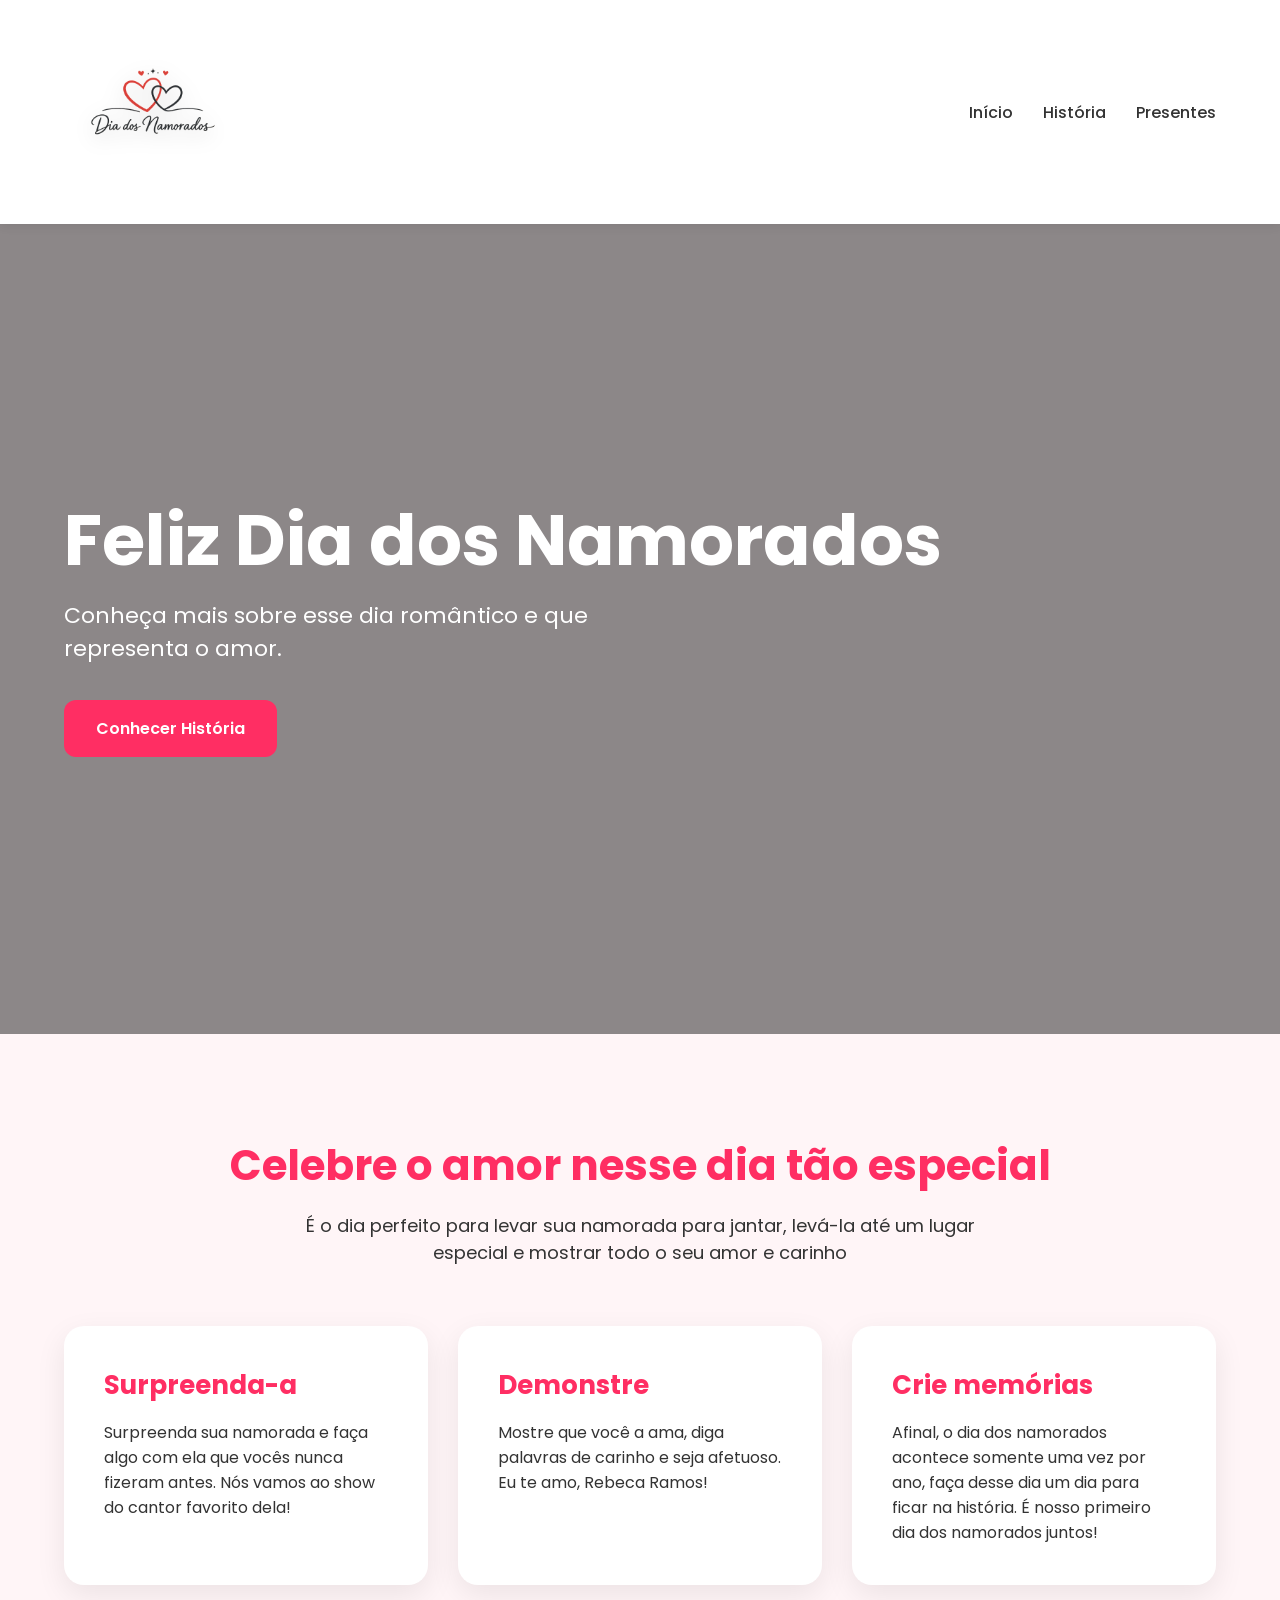
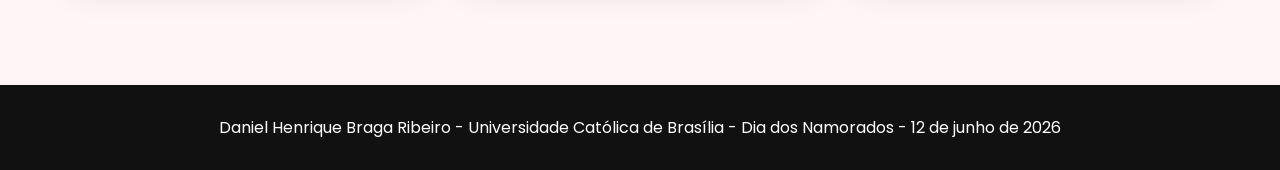
<file: index.html>
<!DOCTYPE html>
<html lang="pt-BR">
<head>
  <meta charset="UTF-8" />
  <meta name="viewport" content="width=device-width, initial-scale=1.0"/>
  <title>Dia dos Namorados</title>
  <link rel="stylesheet" href="style.css">
</head>
<body>
 <header class="topo">
    <div class="container nav">
      <div class="logo">
  <a href="index.html">
  <img src="logo.png" alt="Logo LoveDay">
  </a>
</div>
      <nav>
        <a href="index.html">Início</a>
        <a href="historia.html">História</a>
        <a href="presentes.html">Presentes</a>
      </nav>
    </div>
  </header>
  <section class="banner">
    <div class="overlay"></div>

    <div class="container banner-conteudo">
      <h1>Feliz Dia dos Namorados</h1>
      <p>
       Conheça mais sobre esse dia romântico e que representa o amor.
      </p>

      <a href="historia.html" class="btn">
        Conhecer História
      </a>
    </div>
  </section>
<section class="sobre">
    <div class="container">
      <div class="titulo">
        <h2>Celebre o amor nesse dia tão especial</h2>
        <p>
          É o dia perfeito para levar sua namorada para jantar, levá-la até um lugar especial e mostrar todo o seu amor e carinho
        </p>
      </div>

      <div class="cards">

        <div class="card">
          <h3>Surpreenda-a</h3>
          <p>
            Surpreenda sua namorada e faça algo com ela que vocês nunca fizeram antes. Nós vamos ao show do cantor favorito dela!
          </p>
        </div>

        <div class="card">
          <h3>Demonstre</h3>
          <p>
            Mostre que você a ama, diga palavras de carinho e seja afetuoso. Eu te amo, Rebeca Ramos!
          </p>
        </div>

        <div class="card">
          <h3>Crie memórias</h3>
          <p>
            Afinal, o dia dos namorados acontece somente uma vez por ano, faça desse dia um dia para ficar na história. É nosso primeiro dia dos namorados juntos!
          </p>
        </div>

      </div>
    </div>
  </section>   
<footer>
    <div class="container">
      <p>Daniel Henrique Braga Ribeiro - Universidade Católica de Brasília - Dia dos Namorados - 12 de junho de 2026</p>
    </div>
  </footer>
</body>
</html>
</file>
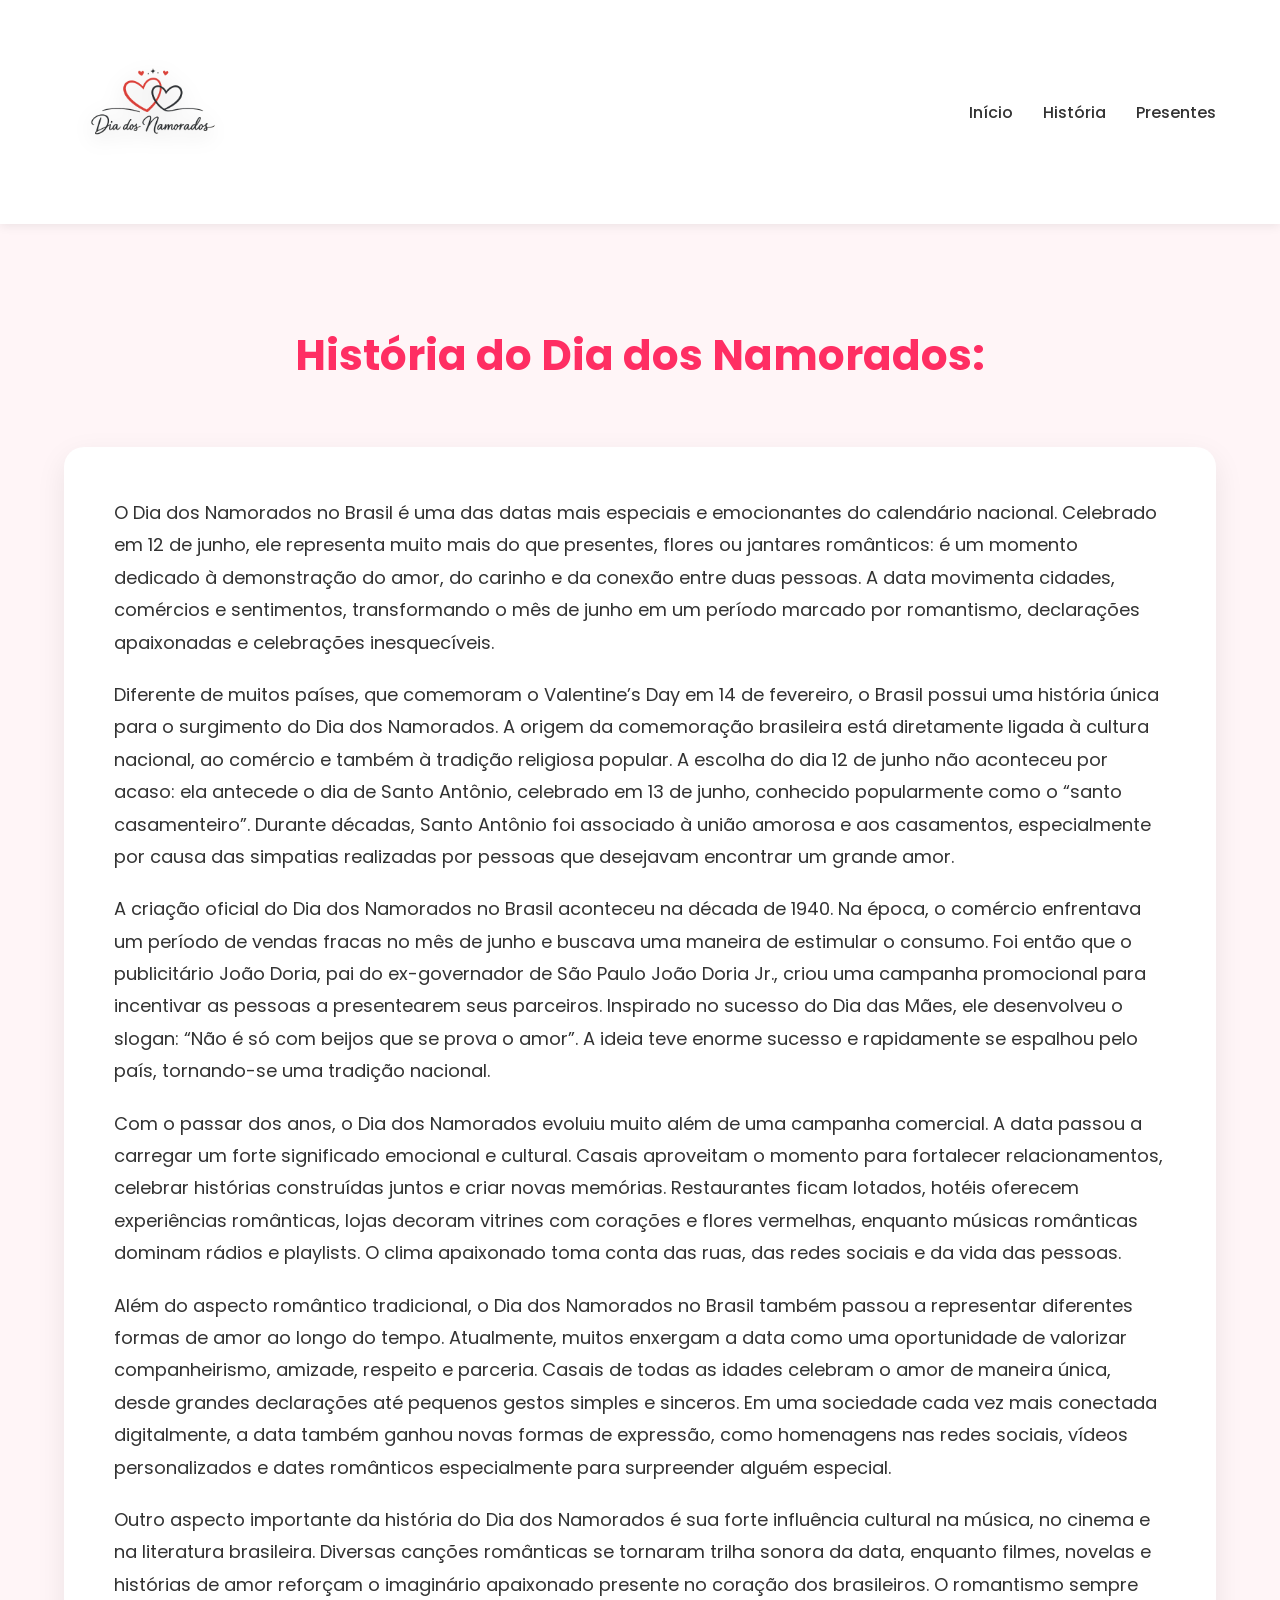
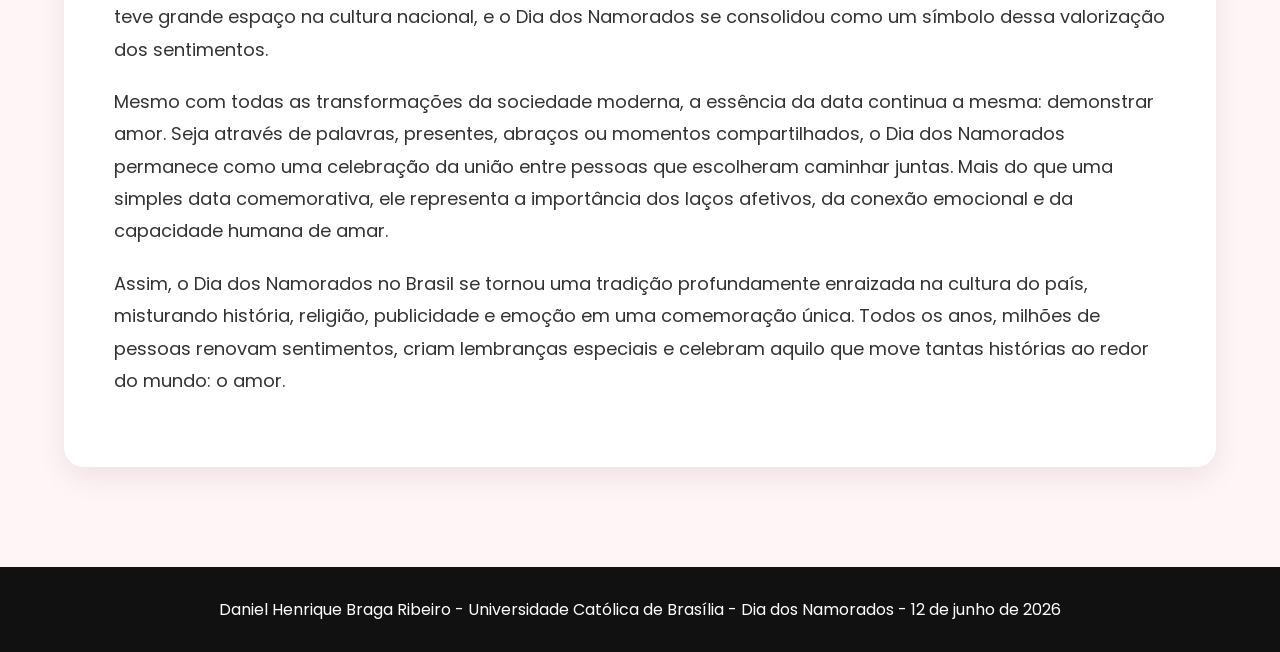
<file: historia.html>
<!DOCTYPE html>
<html lang="pt-BR">
<head>
  <meta charset="UTF-8">
  <meta name="viewport" content="width=device-width, initial-scale=1.0">
  <title>Nossa História</title>

  <link rel="stylesheet" href="style.css">
</head>
<body>

  <header class="topo">
    <div class="container nav">
      <div class="logo">
  <a href="index.html">
  <img src="logo.png" alt="Logo LoveDay">
  </a>
</div>

      <nav>
        <a href="index.html">Início</a>
        <a href="historia.html">História</a>
        <a href="presentes.html">Presentes</a>
      </nav>
    </div>
  </header>

  <section class="pagina">
    <div class="container">

      <div class="titulo">
        <h1>História do Dia dos Namorados:</h1>
      </div>

      <div class="historia-box">
        <p>
          O Dia dos Namorados no Brasil é uma das datas mais especiais e emocionantes do calendário nacional. 
          Celebrado em 12 de junho, ele representa muito mais do que presentes, flores ou jantares românticos: 
          é um momento dedicado à demonstração do amor, do carinho e da conexão entre duas pessoas. 
          A data movimenta cidades, comércios e sentimentos, 
          transformando o mês de junho em um período marcado por romantismo, 
          declarações apaixonadas e celebrações inesquecíveis.
        </p>

        <p>
          Diferente de muitos países, 
          que comemoram o Valentine’s Day em 14 de fevereiro, 
          o Brasil possui uma história única para o surgimento do Dia dos Namorados. 
          A origem da comemoração brasileira está diretamente ligada à cultura nacional, 
          ao comércio e também à tradição religiosa popular. 
          A escolha do dia 12 de junho não aconteceu por acaso: 
          ela antecede o dia de Santo Antônio, 
          celebrado em 13 de junho, 
          conhecido popularmente como o “santo casamenteiro”. 
          Durante décadas, Santo Antônio foi associado à união amorosa e aos casamentos, 
          especialmente por causa das simpatias realizadas por pessoas que desejavam encontrar um grande amor.
        </p>

        <p>
          A criação oficial do Dia dos Namorados no Brasil aconteceu na década de 1940. 
          Na época, o comércio enfrentava um período de vendas fracas no mês de junho e buscava uma maneira de estimular o consumo. 
          Foi então que o publicitário João Doria, pai do ex-governador de São Paulo João Doria Jr., 
          criou uma campanha promocional para incentivar as pessoas a presentearem seus parceiros. 
          Inspirado no sucesso do Dia das Mães, ele desenvolveu o slogan: 
          “Não é só com beijos que se prova o amor”. 
          A ideia teve enorme sucesso e rapidamente se espalhou pelo país, tornando-se uma tradição nacional.
        </p>
        <p>Com o passar dos anos, o Dia dos Namorados evoluiu muito além de uma campanha comercial. 
            A data passou a carregar um forte significado emocional e cultural. 
            Casais aproveitam o momento para fortalecer relacionamentos, 
            celebrar histórias construídas juntos e criar novas memórias. 
            Restaurantes ficam lotados, hotéis oferecem experiências românticas, 
            lojas decoram vitrines com corações e flores vermelhas, 
            enquanto músicas românticas dominam rádios e playlists. O clima apaixonado toma conta das ruas, 
            das redes sociais e da vida das pessoas.
        </p>
        <p>
            Além do aspecto romântico tradicional, 
            o Dia dos Namorados no Brasil também passou a representar diferentes formas de amor ao longo do tempo. 
            Atualmente, muitos enxergam a data como uma oportunidade de valorizar companheirismo, amizade, 
            respeito e parceria. Casais de todas as idades celebram o amor de maneira única, 
            desde grandes declarações até pequenos gestos simples e sinceros. 
            Em uma sociedade cada vez mais conectada digitalmente, a data também ganhou novas formas de expressão, 
            como homenagens nas redes sociais, vídeos personalizados e dates românticos especialmente para surpreender alguém especial.
        </p>
        <p>
            Outro aspecto importante da história do Dia dos Namorados é sua forte influência cultural na música, 
            no cinema e na literatura brasileira. Diversas canções românticas se tornaram trilha sonora da data, 
            enquanto filmes, novelas e histórias de amor reforçam o imaginário apaixonado presente no coração dos brasileiros.
             O romantismo sempre teve grande espaço na cultura nacional, 
             e o Dia dos Namorados se consolidou como um símbolo dessa valorização dos sentimentos.
        </p>
        <p>
            Mesmo com todas as transformações da sociedade moderna, a essência da data continua a mesma: 
            demonstrar amor. Seja através de palavras, presentes, abraços ou momentos compartilhados, 
            o Dia dos Namorados permanece como uma celebração da união entre pessoas que escolheram caminhar juntas. 
            Mais do que uma simples data comemorativa, ele representa a importância dos laços afetivos, 
            da conexão emocional e da capacidade humana de amar.
        </p>
        <p>
            Assim, o Dia dos Namorados no Brasil se tornou uma tradição profundamente enraizada na cultura do país, 
            misturando história, religião, publicidade e emoção em uma comemoração única. 
            Todos os anos, milhões de pessoas renovam sentimentos, 
            criam lembranças especiais e celebram aquilo que move tantas histórias ao redor do mundo: o amor.
        </p>
      </div>

    </div>
  </section>

  <footer>
    <div class="container">
      <p>Daniel Henrique Braga Ribeiro - Universidade Católica de Brasília - Dia dos Namorados - 12 de junho de 2026</p>
    </div>
  </footer>

</body>
</html>
</file>
<file: style.css>
@import url('https://fonts.googleapis.com/css2?family=Poppins:wght@300;400;500;600;700&display=swap');

*{
  margin:0;
  padding:0;
  box-sizing:border-box;
}

body{
  font-family:'Poppins', sans-serif;
  background:#fff5f7;
  color:#333;
}

/* CONTAINER */
.container{
  width:90%;
  max-width:1200px;
  margin:auto;
}
.topo{
  background:#ffffff;
  position:sticky;
  top:0;
  z-index:1000;
  box-shadow:0 2px 10px rgba(0,0,0,0.08);
}

.nav{
  display:flex;
  justify-content:space-between;
  align-items:center;
  padding:22px 0;
}

.logo img{
  width:180px;
  height:auto;
  display:block;
  filter: drop-shadow(0 5px 10px rgba(0,0,0,0.2));
  transition:0.3s;
}

.logo img:hover{
  transform:scale(1.05);
}

nav{
  display:flex;
  gap:30px;
}

nav a{
  text-decoration:none;
  color:#333;
  font-weight:500;
  transition:0.3s;
}

nav a:hover{
  color:#ff2e63;
}
.banner{
  position:relative;
  height:90vh;

  background:
  url('https://images.unsplash.com/photo-1518199266791-5375a83190b7?q=80&w=1600&auto=format&fit=crop')
  center/cover;

  display:flex;
  align-items:center;
}

.overlay{
  position:absolute;
  inset:0;
  background:rgba(0,0,0,0.45);
}

.banner-conteudo{
  position:relative;
  z-index:2;
  color:white;
}

.banner-conteudo h1{
  font-size:70px;
  margin-bottom:20px;
  line-height:1.1;
}

.banner-conteudo p{
  font-size:22px;
  margin-bottom:35px;
  max-width:600px;
}

.btn{
  display:inline-block;
  background:#ff2e63;
  color:white;
  text-decoration:none;
  padding:16px 32px;
  border-radius:12px;
  font-weight:600;
  transition:0.3s;
}

.btn:hover{
  background:#e32254;
  transform:translateY(-3px);
}
.sobre{
  padding:100px 0;
}

.titulo{
  text-align:center;
  margin-bottom:60px;
}

.titulo h2,
.titulo h1{
  font-size:42px;
  color:#ff2e63;
  margin-bottom:15px;
}

.titulo p{
  font-size:18px;
  max-width:700px;
  margin:auto;
}
.cards{
  display:grid;
  grid-template-columns:repeat(auto-fit, minmax(280px,1fr));
  gap:30px;
}

.card{
  background:white;
  padding:40px;
  border-radius:20px;
  box-shadow:0 10px 30px rgba(0,0,0,0.08);
  transition:0.3s;
}

.card:hover{
  transform:translateY(-10px);
}

.card h3{
  color:#ff2e63;
  margin-bottom:15px;
  font-size:26px;
}
.pagina{
  padding:100px 0;
  min-height:80vh;
}

.historia-box{
  background:white;
  padding:50px;
  border-radius:20px;
  box-shadow:0 10px 30px rgba(0,0,0,0.08);
}

.historia-box p{
  margin-bottom:20px;
  font-size:18px;
  line-height:1.8;
}
.galeria{
  display:grid;
  grid-template-columns:repeat(auto-fit, minmax(300px,1fr));
  gap:25px;
}

.foto{
  position:relative;
  height:320px;
  border-radius:20px;
  overflow:hidden;
  box-shadow:0 10px 25px rgba(0,0,0,0.12);
  transition:0.4s;
  cursor:pointer;
}

.foto:hover{
  transform:translateY(-8px) scale(1.02);
}

.foto img{
  width:100%;
  height:100%;
  object-fit:cover;
  display:block;
  transition:0.5s;
}

.foto:hover img{
  transform:scale(1.1);
}

/* TEXTO SOBRE A FOTO */
.overlay-foto{
  position:absolute;
  inset:0;

  background:linear-gradient(
    to top,
    rgba(0,0,0,0.85),
    rgba(0,0,0,0.2)
  );

  display:flex;
  flex-direction:column;
  justify-content:flex-end;

  padding:30px;

  opacity:0;
  transition:0.4s;
}

.foto:hover .overlay-foto{
  opacity:1;
}

.overlay-foto h3{
  color:white;
  font-size:28px;
  margin-bottom:10px;

  transform:translateY(20px);
  transition:0.4s;
}

.overlay-foto p{
  color:#f1f1f1;
  font-size:16px;
  line-height:1.5;

  transform:translateY(20px);
  transition:0.5s;
}

.foto:hover .overlay-foto h3,
.foto:hover .overlay-foto p{
  transform:translateY(0);
}
footer{
  background:#111;
  color:white;
  text-align:center;
  padding:30px 0;
}
@media(max-width:768px){

  .nav{
    flex-direction:column;
    gap:20px;
  }

  .banner-conteudo h1{
    font-size:45px;
  }

  .banner-conteudo p{
    font-size:18px;
  }

}
</file>
